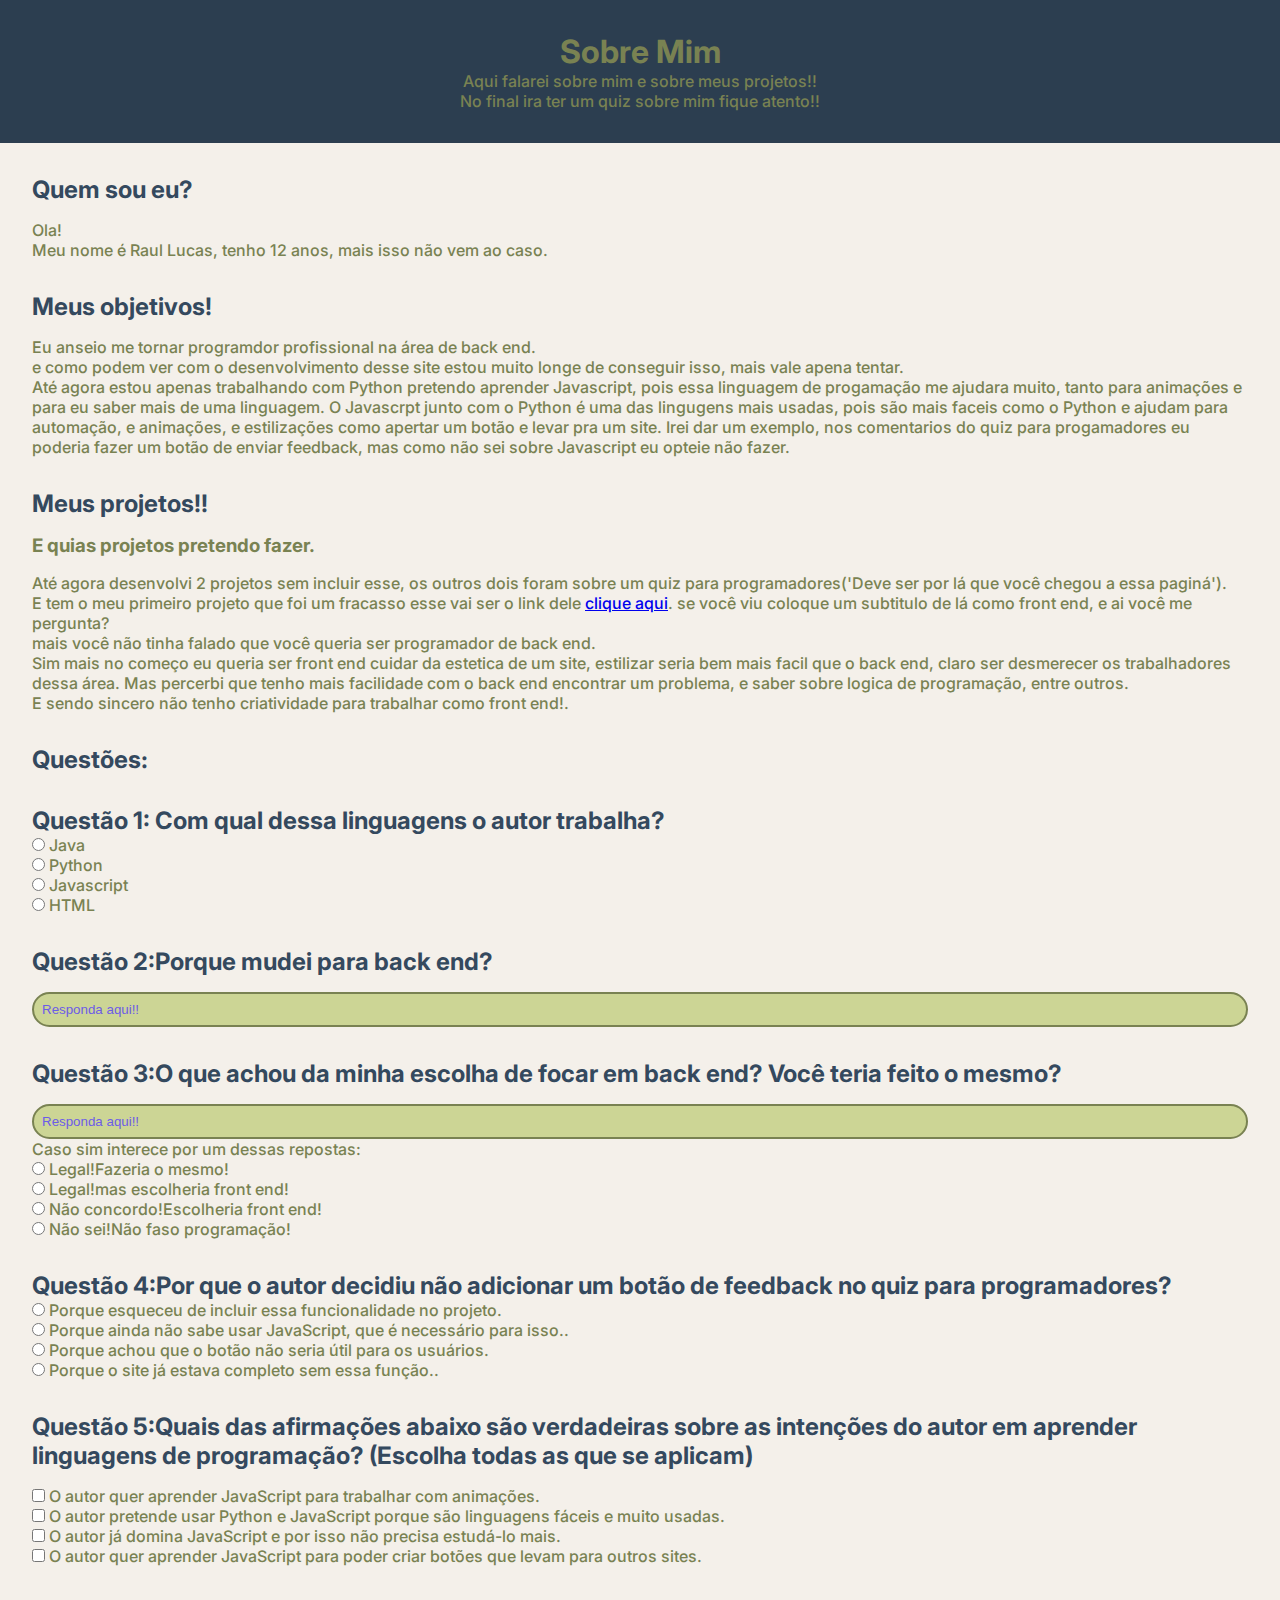
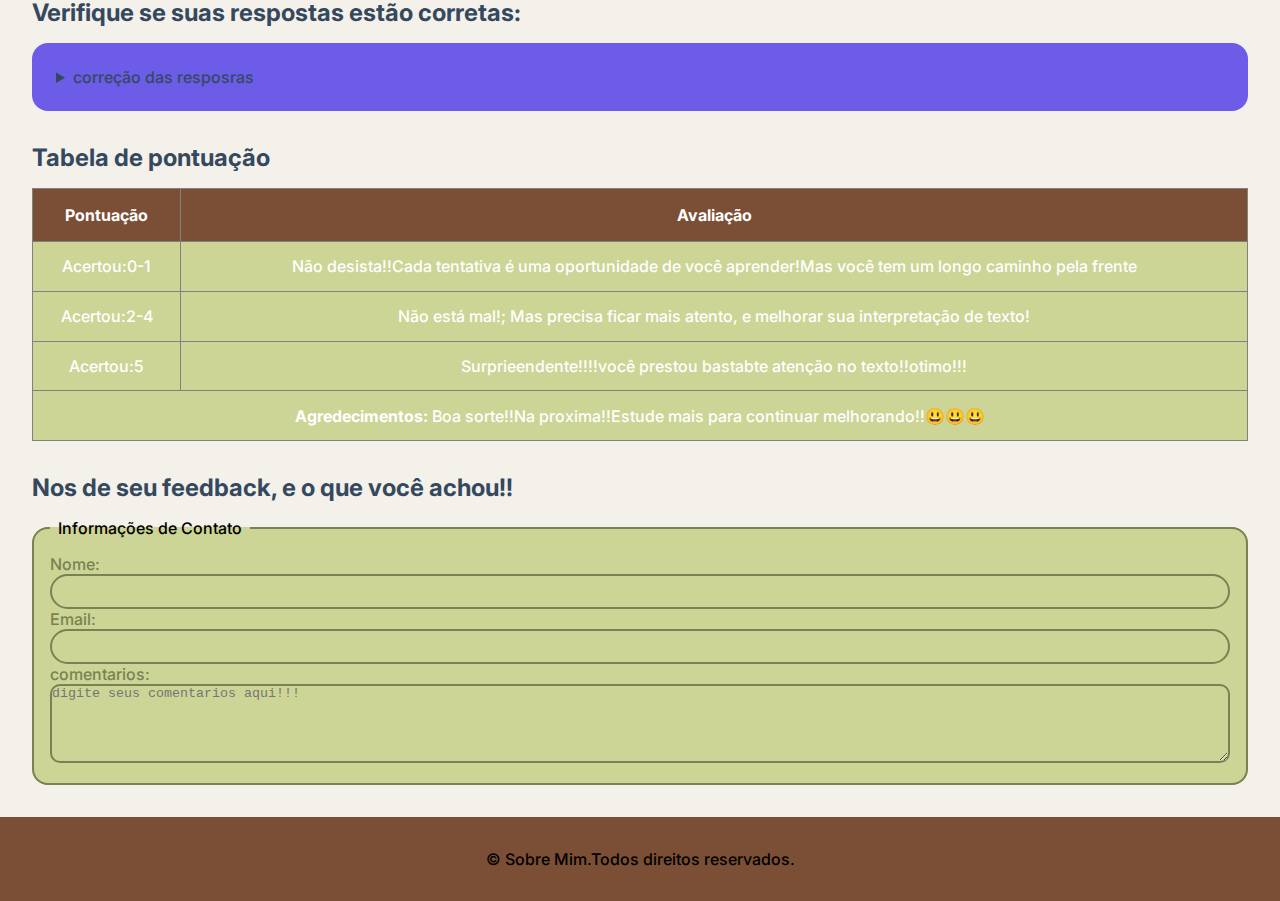
<file: sobremimi.HTML>
<!DOCTYPE html>
<html lang="pt-br">
<head>
    <meta charset="UTF-8">
    <meta name="description" content="Irei falar um pouco sobre mim">
    <link rel="stylesheet" href="index.css">
    <title>Sobre Mim</title>
</head>
<body>
    <header>
        <h1>Sobre Mim</h1>
        <p>Aqui falarei sobre mim e sobre meus projetos!!</p>
        <p>No final ira ter um quiz sobre mim fique atento!!</p>
    </header>
    <main>
        <!--essa section falarei "Quem sou eu"-->
        <section>
            <h2>Quem sou eu?</h2>
            <p>Ola!<br>Meu nome é Raul Lucas, tenho 12 anos, mais isso não vem ao caso.</p>
        </section>
        <!--essasection falerie sobre meus objetivos-->
        <section>
            <h2>Meus objetivos!</h2>
            <p>Eu anseio me tornar programdor profissional na área de back end.<br> e como podem ver com o desenvolvimento desse site estou muito longe de conseguir isso, mais vale apena tentar.<br>
            Até agora estou apenas trabalhando com Python pretendo aprender Javascript, pois essa linguagem de progamação me ajudara muito, tanto para animações e para eu saber mais de uma linguagem. O Javascrpt junto com o Python é uma das lingugens mais usadas, pois são mais faceis como o Python e ajudam para automação, e animações, e estilizações como apertar um botão e levar pra um site. Irei dar um exemplo, nos comentarios do quiz para progamadores eu poderia fazer um botão de enviar feedback, mas como não sei sobre Javascript eu opteie não fazer.</p>
        </section>
        <!--nessa section vou falar sobre meus projetos e quais pretendo fazer!-->
        <section>
            <h2>Meus projetos!!</h2>
            <h3>E quias projetos pretendo fazer.<br></h3>
            <p>Até agora desenvolvi 2 projetos sem incluir esse, os outros dois foram sobre um quiz para programadores('Deve ser por lá que você chegou a essa paginá').<br>E tem o meu primeiro projeto que foi um fracasso esse vai ser o link dele <a href="https://raullino230.github.io/Raul-lucas/" target="_blank">clique aqui</a>. se você viu coloque um subtitulo de lá como front end, e ai você me pergunta?<br> mais você não tinha falado que você queria ser programador de back end.<br> Sim mais no começo eu queria ser front end cuidar da estetica de um site, estilizar seria bem mais facil que o back end, claro ser desmerecer os trabalhadores dessa área. Mas percerbi que tenho mais facilidade com o back end encontrar um problema, e saber sobre logica de programação, entre outros.<br> E sendo sincero não tenho criatividade para trabalhar como front end!. </p>
        </section>
        <!--quetões-->
        <section>
            <h2>Questões:</h2>
        </section>
        <!--Questão 1: multipla escolha-->
        <section>
            <form>
                <h2>Questão 1: Com qual dessa linguagens o autor trabalha?</h2>
                <input type="radio" id="q1a" name="questão1" value="Java">
                <label for="q1a">Java</label><br>
                <input type="radio" id="q1b" name="questão1" value="Python">
                <label for="q1b">Python</label><br>
                <input type="radio" id="q1c" name="questão1" value="Javascript">
                <label for="q1c">Javascript</label><br>
                <input type="radio" id="q1d" name="questão1" value="HTML">
                <label for="q1d">HTML</label><br>
            </form>
        </section>
        <!--Questão 2: texto-->
        <section>
            <h2>Questão 2:Porque mudei para back end?</h2>
            <form>
                <input type="text" id="q2" name="questão2" placeholder="Responda aqui!!">
            </form>           
        </section>
        <!--Questão 3: texto('pessoal')-->
        <section>
            <h2>Questão 3:O que achou da minha escolha de focar em back end? Você teria feito o mesmo?</h2>
            <form>
                <input type="text" id="q3" name="Questão3" placeholder="Responda aqui!!">
                <p>Caso sim interece por um dessas repostas:</p>
                <input type="radio" id="q3a" name="questão3" valeu="Legal!Fazeria o mesmo!">
                <label for="q3a">Legal!Fazeria o mesmo!</label><br>
                 <input type="radio" id="q3b" name="questão3" valeu="Legal!Mas escolheria front end!">
                <label for="q3b">Legal!mas escolheria front end!</label><br>
                 <input type="radio" id="q3c" name="questão3" valeu="Não concordo!Escolheria front end!">
                <label for="q3c">Não concordo!Escolheria front end!</label><br>
                 <input type="radio" id="q3d" name="questão3" valeu="Não sei!Não faso programação!">
                <label for="q3d">Não sei!Não faso programação!</label><br>
            </form>
        </section>
        <!--Questão 4: texto('multipla escolha.'')-->
        <section>
            <form>
             <h2>Questão 4:Por que o autor decidiu não adicionar um botão de feedback no quiz para programadores?</h2>
             <input type="radio" id="q4a" name="questão4" value=" Porque esqueceu de incluir essa funcionalidade no projeto.">
             <label for="q4a"> Porque esqueceu de incluir essa funcionalidade no projeto.</label><br>
             <input type="radio" id="q4b" name="questão4" value=" Porque ainda não sabe usar JavaScript, que é necessário para isso.">
             <label for="q4b">  Porque ainda não sabe usar JavaScript, que é necessário para isso..</label><br>
             <input type="radio" id="q4c" name="questão4" value=" Porque achou que o botão não seria útil para os usuários.">
             <label for="q4c"> Porque achou que o botão não seria útil para os usuários.</label><br>
             <input type="radio" id="q4d" name="questão4" value=" Porque o site já estava completo sem essa função.">
             <label for="q4d">Porque o site já estava completo sem essa função..</label><br>
            </form>
        </section>
        <!--Questão 5('ultima pergunta'): multipla escolha-->
        <section>
            <h2>Questão 5:Quais das afirmações abaixo são verdadeiras sobre as intenções do autor em aprender linguagens de programação? (Escolha todas as que se aplicam)</h2>
            <form>
                <input type="checkbox" id="q5a" name="questão5" value="O autor quer aprender JavaScript para trabalhar com animações.">
                <label for="q5a">O autor quer aprender JavaScript para trabalhar com animações.</label><br>
                <input type="checkbox" id="q5b" name="questão5" value="O autor pretende usar Python e JavaScript porque são linguagens fáceis e muito usadas.">
                <label for="q5b">O autor pretende usar Python e JavaScript porque são linguagens fáceis e muito usadas.</label><br>
                <input type="checkbox" id="q5c" name="questão5" value="O autor já domina JavaScript e por isso não precisa estudá-lo mais.">
                <label for="q5c">O autor já domina JavaScript e por isso não precisa estudá-lo mais.</label><br>
                <input type="checkbox" id="q5d" name="questão5" value=" O autor quer aprender JavaScript para poder criar botões que levam para outros sites.">
                <label for="q5d"> O autor quer aprender JavaScript para poder criar botões que levam para outros sites.</label>
            </form>    
        </section>
        <!--verifique se suas respostas estão corretas-->
        <section>
            <h2>Verifique se suas respostas estão corretas:</h2>
            <form class="sumario">
                <details>
                    <summary class="select">correção das resposras </summary>
                    <ol>
                        <li>Python</li>
                        <li>Pois, tinha mais facilidadepara logicade programção, etc</li>
                        <li>Resposta pessoal.</li>
                        <li>Porque ainda não sabe usar JavaScript, que é necessário para isso.</li>
                        <li>letras:A, B, D</li>
                    </ol>                   
                </details>
            </form>
        </section>
        <!--tabela de pontuação-->
        <section>
             <h2>Tabela de pontuação</h2>
                <table border="1" class="tabela">
                    <thead class="head">
                        <tr classe="subclasse">
                            <th class="mini titulo">Pontuação</th>
                            <th>Avaliação</th>
                        </tr>
                    </thead>
                    <tbody class="body">
                        <tr>
                            <td class="paragrafo">Acertou:0-1</td>
                            <td>Não desista!!Cada tentativa é uma oportunidade de você aprender!Mas você tem um longo caminho pela frente</td>
                        </tr>
                        <tr>
                            <td>Acertou:2-4</td>
                            <td>Não está mal!; Mas precisa ficar mais atento, e melhorar sua interpretação de texto!</td>                            
                        </tr>  
                        <tr>
                            <td>Acertou:5</td>
                            <td>Surprieendente!!!!você prestou bastabte atenção no texto!!otimo!!!</td>
                        </tr>  
                    </tbody>        
                    <tfoot>
                        <tr>
                            <td colspan="2" class="alinhar" >
                               <strong>Agredecimentos:</strong> Boa sorte!!Na proxima!!Estude mais para continuar melhorando!!😃😃😃
                            </td>                        
                        </tr>
                    </tfoot>
                </table>
        </section>
        <!--seu feedback-->
        <section>
                <h2>Nos de seu feedback, e o que você achou!!</h2>
                <fieldset>
                    <legend class="legenda">Informações de Contato</legend>
                    <form class="informações">
                        <label for="name">Nome:</label>
                        <input type="text" id="name" name="name"><br>
                        <label for="email">Email:</label>
                        <input type="email" id="email" name="email"><br>
                        <label for="comments">comentarios:</label><br>
                        <textarea name="comentarios" id="comentarios" rows="5" cols="40" placeholder="digite seus comentarios aqui!!!"></textarea>
                    </form>                    
                </fieldset>
        </section>
    </main>
     <footer>
            <p class="footer-p">
               &copy; Sobre Mim.Todos direitos reservados.    
            </p>            
        </footer>
</body>
</html>
</file>
<file: index.css>
@import url('https://fonts.googleapis.com/css2?family=Inter:ital,opsz,wght@0,14..32,100..900;1,14..32,100..900&display=swap');


h2 {
  color:#34495e;
  font-size: 1.5rem;
}
body {
    margin: 0;
    padding: 0;
    background-color: #F4F0EA;
    color:#798252;
    font-family: "Inter", sans-serif;
    font-weight: 500;           
}
header {
    padding: 2rem;
    background-color:#2c3e50;
    text-align: center;
}
* {
    box-sizing: border-box;
    margin: 0;
    padding:0
}
main {
    padding: 2rem;
    display: flex;
    flex-direction: column;
    gap: 2rem;
}
section {
    display: flex;
    flex-direction: column;
    gap: 1rem;
}
input[type="radio"], input[type="checkbox"] {
    accent-color: #6c5ce7;
}
input[type="text"], input[type="password"], input[type="email"], input[type="date"]{
    width: 100%;
    padding: 0.5rem;
    border: 2px solid #798252;
    outline: none;
    border-radius: 50px;
    background-color:#ccd595;
    color:#34495e 
}
input::placeholder {
    color:#6c5ce7;
}
textarea[name="comentarios"]{
    border: 2px solid #798252;
    outline: none;
    border-radius: 10px;
    background-color:#ccd595;
    color:#6c5ce7 ;
    width: 100%;
}
select {
    cursor: pointer;
    background-color:#798252;
    color:#F4F0EA;
    border-radius: 8px;
    border:none;
    outline: none;
}
img {
    width: 15rem;
}
table {
    width: 100%;
    border-collapse: collapse;
}
th {
    background-color: #7b4f35;
    color: #ffffff;
    padding: 1rem;
}
td{
    background-color: #ccd595;
    color:#ffffff;
    padding: 0.9rem;
    text-align: center;
}
.sem-centralizar {
  text-align: left;   
}
details {
    background-color: #6c5ce7;
    color:#F4F0EA;
    border-radius: 16px;
    padding: 1rem;
}
summary {
    color:#34495e;
    margin: 0.5rem;
    cursor: pointer;
}
ol li {
  padding: 1rem;
}
fieldset {
    border: 2px solid #798252;
    border-radius: 16px;
    padding : 1rem;
    background-color: #ccd595;
}
legend {
    color:#000000;
    padding: 0 0.5rem;
}
.footer-p {
    color:#000000;
}     
footer {
    background-color: #7b4f35;
    padding: 2rem;
    text-align: center;
}
footer p {
    color:#000000;
}
footer a {
    color:aqua;
    text-decoration: none;
}
</file>
